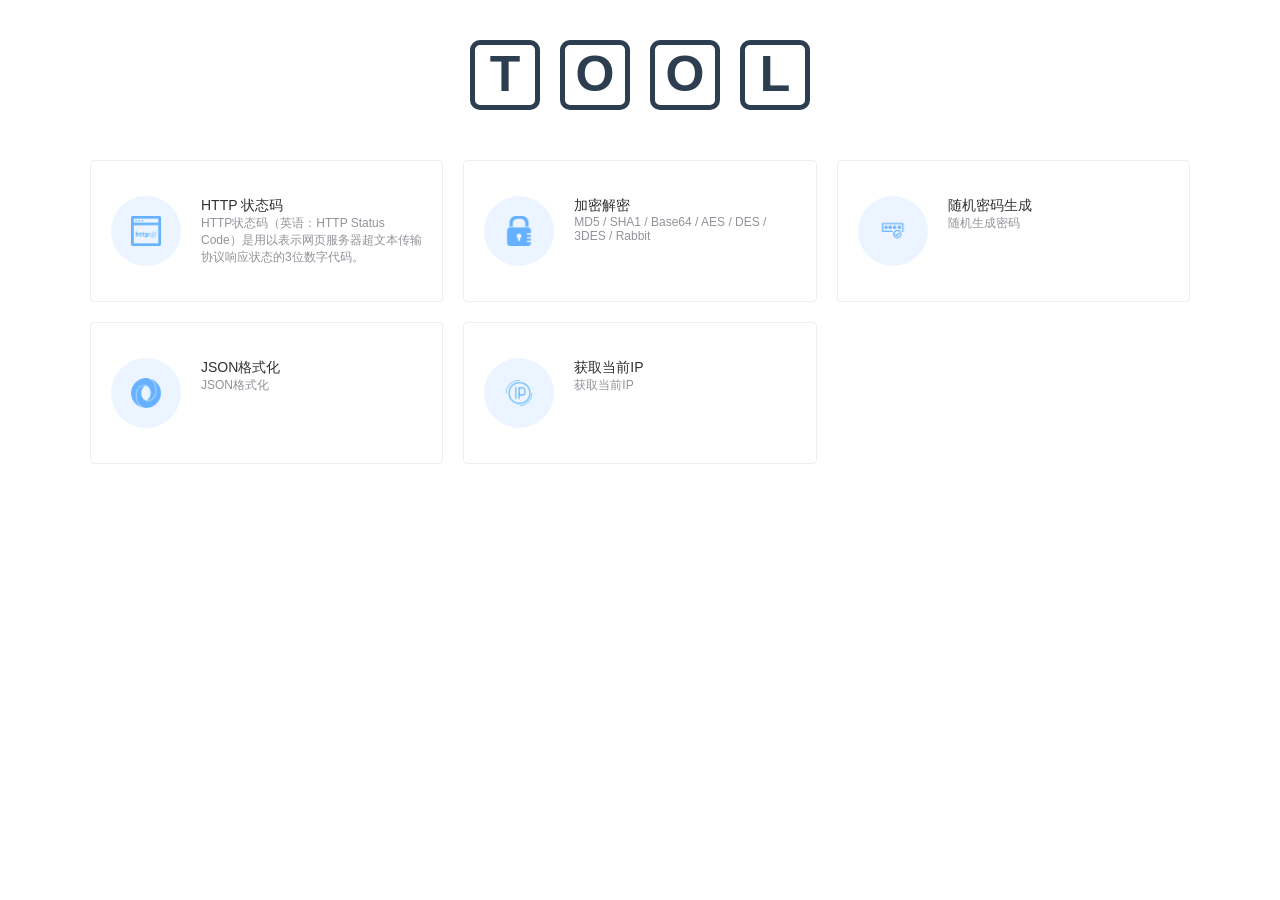
<file: index.html>
<!DOCTYPE html><html lang=en><head><meta charset=utf-8><meta http-equiv=X-UA-Compatible content="IE=edge"><meta name=viewport content="width=device-width,initial-scale=1"><link rel=icon href=/favicon.ico><script src="http://pv.sohu.com/cityjson?ie=utf-8"></script><title>utils-vue</title><link href=/css/app.2361f13a.css rel=preload as=style><link href=/css/chunk-vendors.43fc3011.css rel=preload as=style><link href=/js/app.9fb2f606.js rel=preload as=script><link href=/js/chunk-vendors.894d2856.js rel=preload as=script><link href=/css/chunk-vendors.43fc3011.css rel=stylesheet><link href=/css/app.2361f13a.css rel=stylesheet></head><body><noscript><strong>We're sorry but utils-vue doesn't work properly without JavaScript enabled. Please enable it to continue.</strong></noscript><div id=app></div><script src=/js/chunk-vendors.894d2856.js></script><script src=/js/app.9fb2f606.js></script></body></html>
</file>
